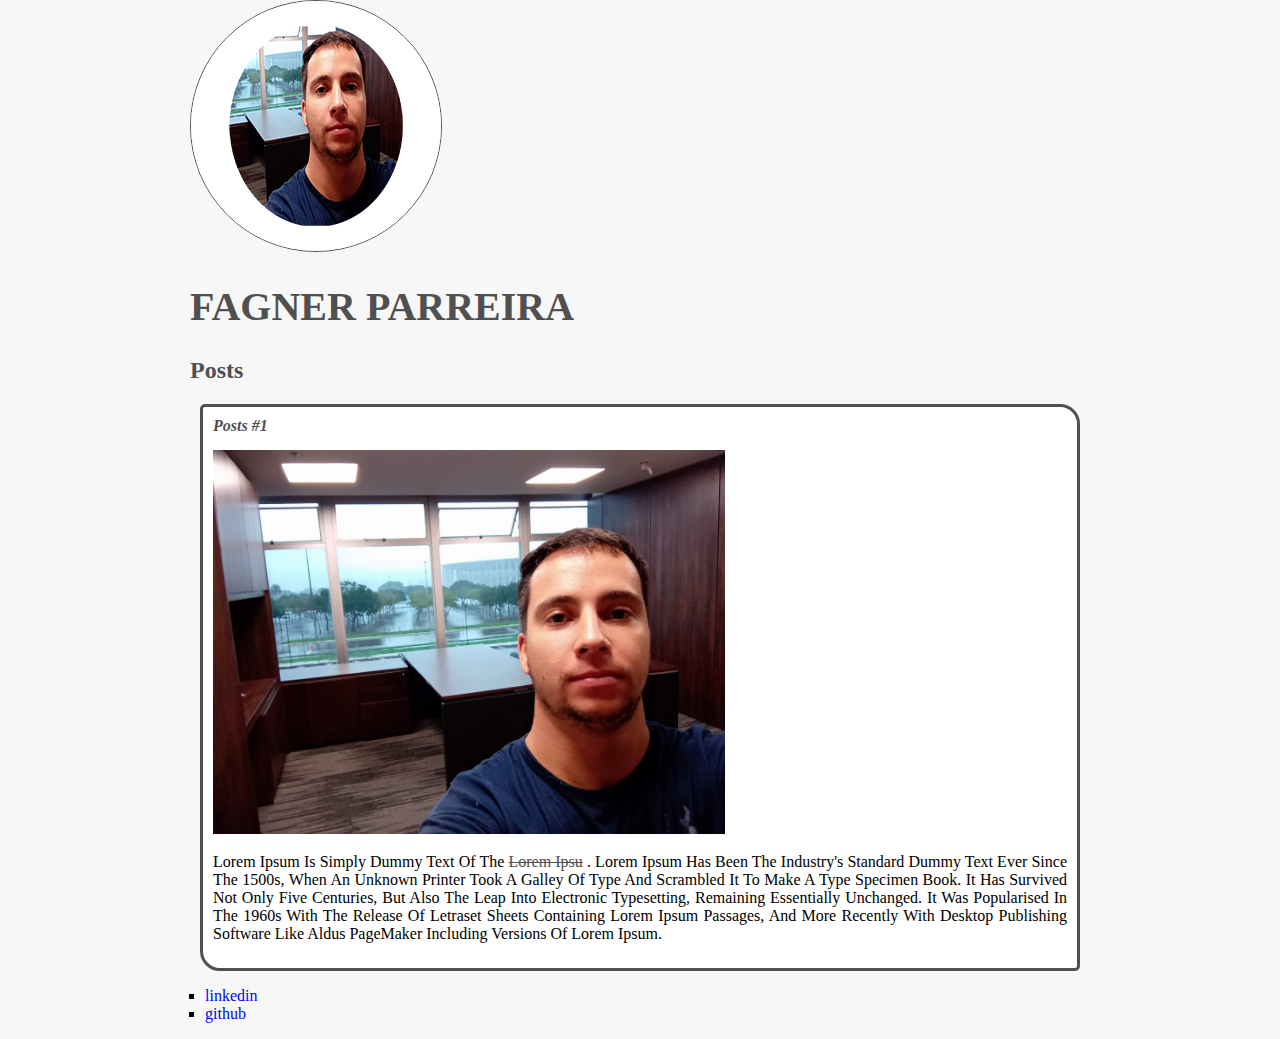
<file: html5/index.html>
<!DOCTYPE html>
<html lang="pt-br">
<head>
    <meta charset="UTF-8">
    <meta name="viewport" content="width=device-width, initial-scale=1.0">
    <title>Fagner Parreira</title>
    <link rel="stylesheet" href="style.css">
</head>
<body>
    <header>
    <img src="Seleção Rápida.jpg" alt="foto do artigo" class="photo">

    <h1 id="title">Fagner Parreira</h1>

    <section> 
        <header>
            <h2 class="subtitle">Posts </h2>


        </header> 

            <article class="post">

                <header >
                <h3 class="post_title"> Posts #1 </h3>

                    <img src="IMG_20200326_163326.jpg" alt="editor bonitão" class="post_image">

                </header>

                <p class="post_content">
                    Lorem Ipsum is simply dummy text of the <a href="https://www.linkedin.com/in/fagner-parreira/ "target="_blank">Lorem Ipsu</a> . Lorem Ipsum has been the industry's standard dummy text ever since the 1500s, when an unknown printer took a galley of type and scrambled it to make a type specimen book. It has survived not only five centuries, but also the leap into electronic typesetting, remaining essentially unchanged. It was popularised in the 1960s with the release of Letraset sheets containing Lorem Ipsum passages, and more recently with desktop publishing software like Aldus PageMaker including versions of Lorem Ipsum.
                </p>
            </article>


        
    </section>


    <footer>  
            <ul class="context_list">


                <li>
                    <a href="https://www.linkedin.com/in/fagner-parreira " target="_blank">linkedin</a> 
                </li>

                <li>
                    <a href="https://github.com/fagnerparreira/ " target="_blank">github</a>
                
                </li>
            
            </ul>




    </footer>
</header>
</body>
</html>
</file>
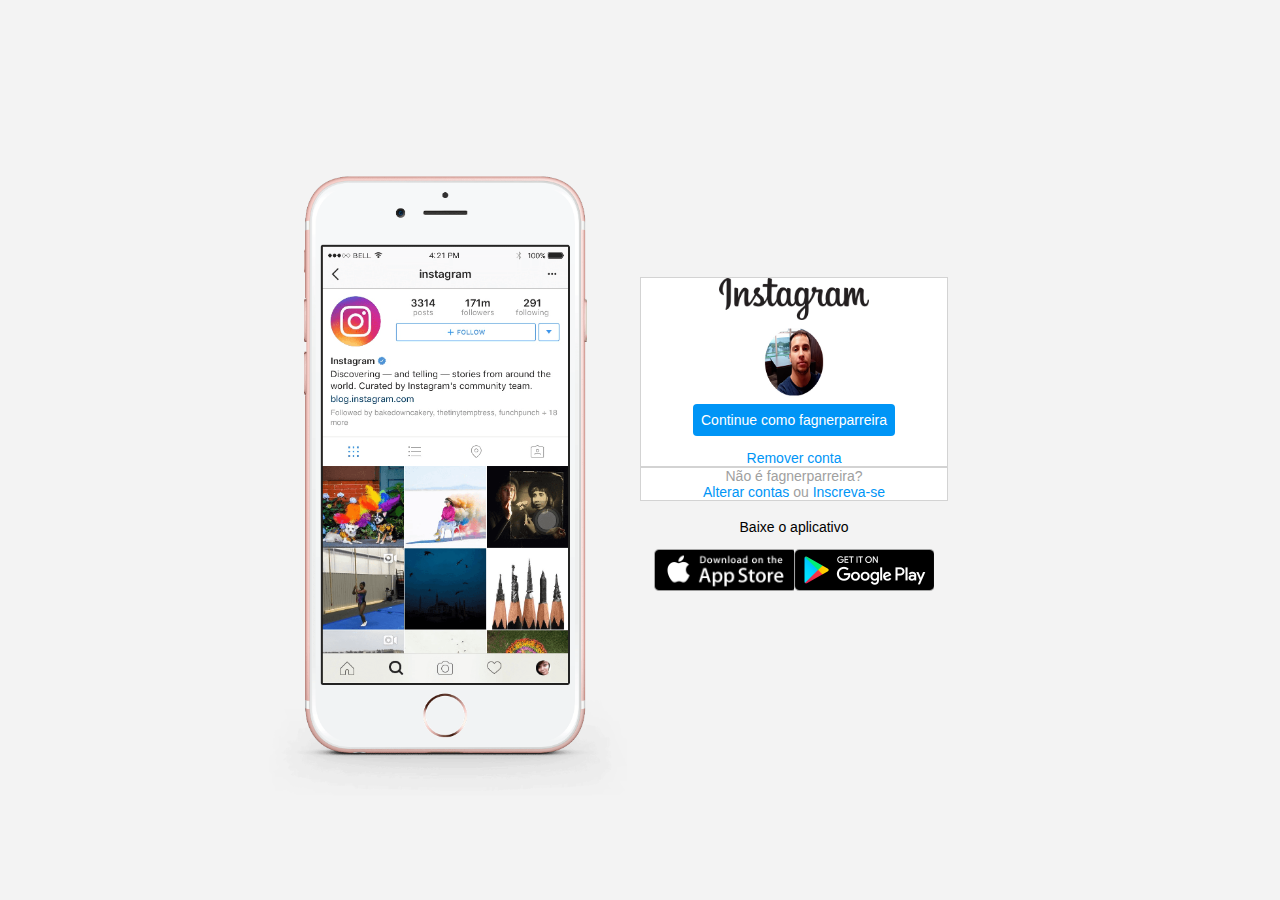
<file: instagram/index.html>
<!DOCTYPE html>
<html lang="en">
<head>
    <meta charset="UTF-8">
    <meta name="viewport" content="width=device-width, initial-scale=1.0">
    <link rel="stylesheet" href="style.css">
    <title>Instagram</title>
</head>
<body>

    <div class="instagram-wrapper">
        <div class="instagram-phone">
            <img src="./img/instagram-celular.png" alt="celular">

        </div>

        <div class="instagram-continue">
            <div class="group">
                <img src="./img/instagram-logo.png" class="instagram-logo" alt="instagram logo">
                <div class="profile-photo">
                    <img src="./img/Seleção Rápida.jpg" alt="foto de perfil">
                </div>
                <a href="#" class="instagram-login">Continue como fagnerparreira</a>
                <a href="#" class="instagram-logout">Remover conta</a>
            </div>

            <div class="group">
                <p class="not-account">Não é fagnerparreira?</p>
                <p class="not-account">
                    <span class="link-blue">Alterar contas</span>
                    ou
                    <span class="link-blue">Inscreva-se</span>
                </p>

        </div>

        <div class="get-the-app">
            <p class="get-app">Baixe o aplicativo</p>
            <div class="download">
                <a href="#" class="app-download"></a>
                <a href="#" class="app-download"></a>
            </div>
        </div>


    </div>
    
</body>
</html>
</file>
<file: html5/style.css>
body {
    background:  #f7f7f7;
    font-family: Verdana;
    max-width: 900px;
    margin: auto;
}


.photo {
    border: 1px solid #505050;
    border-radius: 50%;
}


#title, .subtitle, .post_title {

    color: #505050;
}

#title {
    font-size: 40px;
    text-transform:  uppercase;
}

a {
    text-decoration: line-through;
    color: #505050;
}


.post_title{
    font-size: 16px;
    font-style: italic;
    margin: 0;
    margin-bottom: 15px;

}

.post {
    background: #fff;
    padding: 10px;
    border: 3px solid #505050;
    margin: 10px;
    border-radius: 5px 20px;
}

.post_content {
    margin: 0;
    margin-bottom: 15px;
    text-transform: capitalize;
    text-align: justify;

}

.post_image {
    margin-bottom: 15px;
    width: 60%;
}

.context_list{
    list-style-type: square;
    padding-left: 15px ;
}

.context_list li a {
    color: blue;
    text-decoration: none;
}
</file>
<file: instagram/style.css>
* {
    padding: 0px;
    margin: 0;
    box-sizing: border-box;
    text-decoration: none;
    font-family: sans-serif;
    font-size: 14px;

}

body {
    width: 100%;
    min-height: 100vh;
    background-color: rgb(243,243,243);
    margin: 0;
    padding: 0;
    display: flex;
    justify-content: center;
    
}

.instagram-wrapper {
    display: flex;
    align-items: center;
    justify-content: start;
    width: 60%;
    height: 100vh;
}

.instagram-phone {
    display: flex;
    align-items: center;
    justify-content: center;
    width: 50%;

}
.instagram-phone img {
    height: 50rem;

}
.instagram-continue {
    display: flex;
    align-items: center;/* horizontal */
    justify-content: space-around;/* vertical */
    flex-direction: column;
}

.group {
    display: flex;
    justify-content: space-between;
    align-items: center;
    flex-direction: column;
    background-color: #ffffff;
    width: 100%;
    padding: 1.3 rem 0;
    border: 1px solid lightgray;

}
.group:nth-child(1) {
    min-width: 19rem;
}

.instagram-logo {
    height: 3rem;
}

.profile-photo {
    display: flex;
    justify-content: center;
    align-items: center;
    border-radius: 50%;
    overflow: hidden;
}

.profile-photo img {
    height: 6rem;
}

.instagram-login {
    background-color: #0095f6;
    color: #ffffff;
    padding: 8px;
    border-radius: 4px;

}

.instagram-logout {
    color: #0095f6;
    margin-top: 1rem;

}

.not-account {
    color: rgb(160,160,160);

}
.link-blue {
    color: #0095f6;
}

.get-the-app {
    display: flex;
    flex-direction: column;
    align-items: center;
    justify-content: center;
    width: 100%;
    padding: 1.3rem 0;
}

.download {
    display: flex;
    width: 100%;
    justify-content: space-evenly;
    align-items: center;
    padding: 1rem;

}
.app-download {
    height: 3rem;
    width: 10rem;
    background-size:cover;
}

.app-download:nth-child(1) {
    background-image: url('./img/apple-button.png');
}

.app-download:nth-child(2) {
    background-image: url('./img/googleplay-button.png');
}

/* media queries*/

@media(max-width: 1024px) {
    .instagram-wrapper {
        width:  90%;
    }
}

@media(max-width: 650px) {
    body {
        background-color: #ffffff;
    }

    .instagram-wrapper {
        width: 90%;
    }
    .instagram-phone {
        display: none;
    }
    .instagram-continue {
        width: 100%;
    }
    .group {
        border 1px solid 
    }
}
</file>
